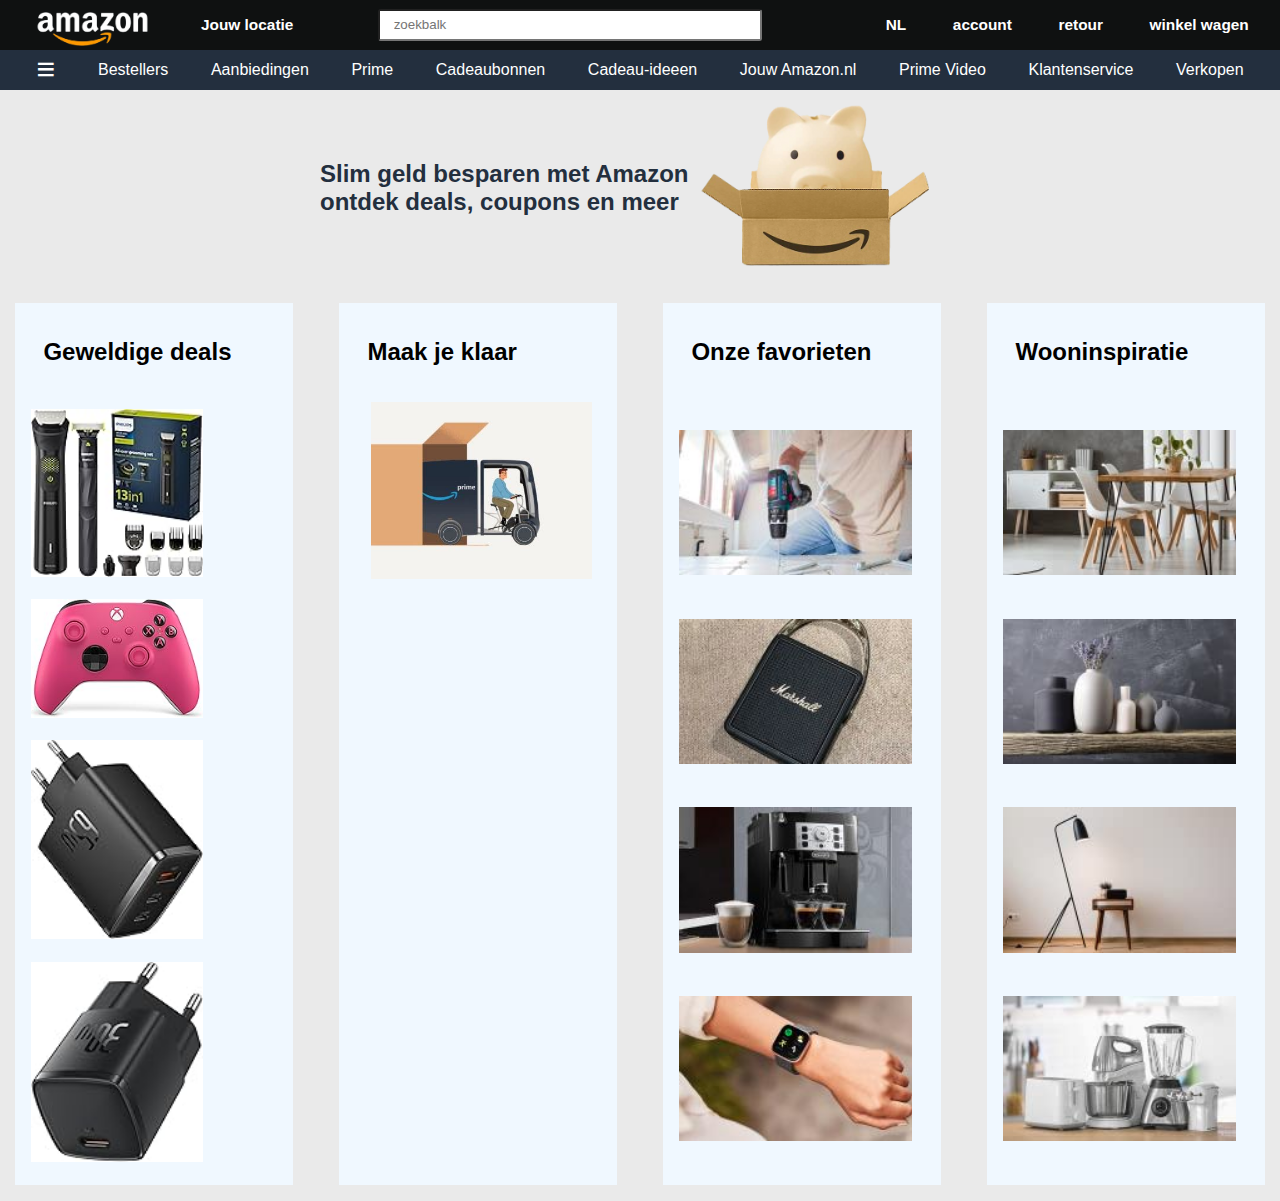
<file: index.html>
<!DOCTYPE html>
<html lang="NL">
  <head>
    <meta charset="UTF-8" />
    <meta name="viewport" content="width=device-width, initial-scale=1.0" />
    <title>Amazon</title>
	  <link href="styles/style.css" rel="stylesheet">
	  <link rel="icon" type="image/svg+xml" href="images/favicon.svg">
  </head>
  <body>
    <header>
      <nav>
        <img src="images/amazonLogo.png" alt="Amazon logo" title="Logo van Amazon" />
        <p>Jouw locatie</p>
        <input type="search" placeholder="zoekbalk" />
        <p>NL</p>
        <p>account</p>
        <p>retour</p>
        <p>winkel wagen</p>
      </nav>
      <nav>
        <p aria-label="Hamburger menu" id="menuIcon">≡</p>
        <a href="klantenService.html">Bestellers</a>
        <a href="klantenService.html">Aanbiedingen</a>
        <a href="klantenService.html">Prime</a>
        <a href="klantenService.html">Cadeaubonnen</a>
        <a href="klantenService.html">Cadeau-ideeen</a>
        <a href="klantenService.html">Jouw Amazon.nl</a>
        <a href="klantenService.html">Prime Video</a>
        <a href="klantenService.html">Klantenservice</a>
        <a href="klantenService.html">Verkopen</a>
      </nav>
      <ul>
        <li><b>Trending</b></li>
        <li>Bestellers</li>
        <li>Nieuwe uitgaven</li>
        <li>In de Lift</li>
        <li><b>Digitale content & apparaten</b></li>
        <li>Amazon Prime Video</li>
        <li>Echo en Alexa</li>
        <li>Huisbeveilinging & verbinding</li>
        <li>Fire TV</li>
        <li>Kindle-e-readers en -boeken</li>
        <li><b>Afdelingen</b></li>
        <li>Boeken</li>
        <li>Videogames, muziek, films en tv</li>
        <li>Elektronica en computers</li>
        <li>Smart Home</li>
      </ul>
    </header>
    <main>
      <article>
        <h2> Slim geld besparen met Amazon<br> ontdek deals, coupons en meer</h2>
        <img src="images/background.png" alt="Amazon coupons en kortingen"/>
      </article>
      <div>
        <section>
          <h2>Geweldige deals</h2>
          <img src="images/scheer.jpg" alt="Scheer apparaat"/>
          <img src="images/controller.jpg" alt="Controller"/>
          <img src="images/oplader1.jpg" alt="Multi oplader"/>
          <img src="images/oplader2.jpg" alt="Oplader"/>
        </section>
        <section>
          <h2>Maak je klaar</h2>
          <img src="images/truck.jpg" />
        </section>
        <section>
          <h2>Onze favorieten</h2>
          <img src="images/boor.jpg" alt="Klussen en gereedschap"/>
          <img src="images/speaker.jpg" alt="Bluetooth apparaten"/>
          <img src="images/koffie.jpg" alt="Koffiezetapparaten"/>
          <img src="images/watch.jpg" alt="Technologie"/>
        </section>
        <section>
          <h2>Wooninspiratie</h2>
          <img src="images/stoelen.jpg" alt="Meubels"/>
          <img src="images/vaas.jpg" alt="Woonaccessories"/>
          <img src="images/lamp.jpg" alt="Verlichting"/>
          <img src="images/blender.jpg" alt="Keukenapparaten"/>
        </section>
      </div>
    </main>
    <script defer src="scripts/script.js"></script>
  </body>
</html>
</file>
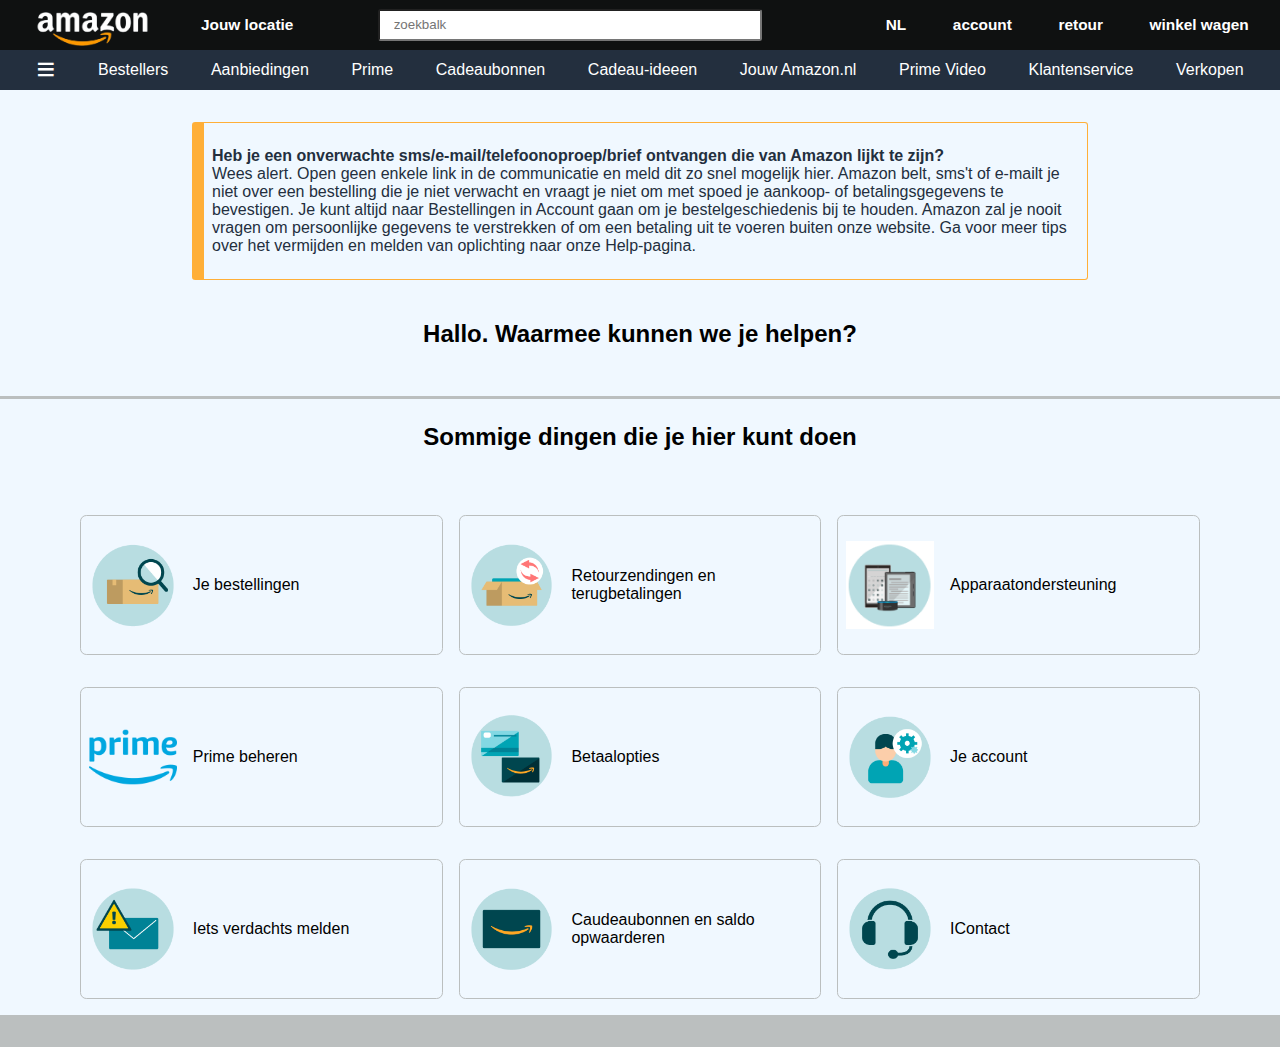
<file: klantenService.html>
<!DOCTYPE html>
<html lang="NL">
<head>
    <meta charset="UTF-8">
    <meta name="viewport" content="width=device-width, initial-scale=1.0">
    <title>Klantenservice</title>
    <link href="styles/style.css" rel="stylesheet">
	<link rel="icon" type="image/svg+xml" href="images/favicon.svg">
</head>
<body id="bodyPage2">
    <header>
        <nav>
            <img src="images/amazonLogo.png" alt="Amazon logo" />
            <p>Jouw locatie</p>
            <input type="search" placeholder="zoekbalk" />
            <p>NL</p>
            <p>account</p>
            <p>retour</p>
            <p>winkel wagen</p>
          </nav>
          <nav>
            <p aria-label="Hamburger menu" id="menuIcon">≡</p>
            <a href="index.html">Bestellers</a>
            <a href="index.html">Aanbiedingen</a>
            <a href="index.html">Prime</a>
            <a href="index.html">Cadeaubonnen</a>
            <a href="index.html">Cadeau-ideeen</a>
            <a href="index.html">Jouw Amazon.nl</a>
            <a href="index.html">Prime Video</a>
            <a href="index.html">Klantenservice</a>
            <a href="index.html">Verkopen</a>
          </nav>
        <ul>
            <li><b>Trending</b></li>
            <li>Bestellers</li>
            <li>Nieuwe uitgaven</li>
            <li>In de Lift</li>
            <li><b>Digitale content & apparaten</b></li>
            <li>Amazon Prime Video</li>
            <li>Echo en Alexa</li>
            <li>Huisbeveilinging & verbinding</li>
            <li>Fire TV</li>
            <li>Kindle-e-readers en -boeken</li>
            <li><b>Afdelingen</b></li>
            <li>Boeken</li>
            <li>Videogames, muziek, films en tv</li>
            <li>Elektronica en computers</li>
            <li>Smart Home</li>
        </ul>
    </header>
    <main>
        <div>
            <article>
              <p> <b>Heb je een onverwachte sms/e-mail/telefoonoproep/brief ontvangen die van Amazon lijkt te zijn?</b><br> Wees alert. Open geen enkele link in de communicatie en meld dit zo snel mogelijk hier. Amazon belt, sms't of e-mailt je niet over een bestelling die je niet verwacht en vraagt je niet om met spoed je aankoop- of betalingsgegevens te bevestigen. Je kunt altijd naar Bestellingen in Account gaan om je bestelgeschiedenis bij te houden. Amazon zal je nooit vragen om persoonlijke gegevens te verstrekken of om een betaling uit te voeren buiten onze website. Ga voor meer tips over het vermijden en melden van oplichting naar onze Help-pagina.
            </article>
            <h2>Hallo. Waarmee kunnen we je helpen?</h2>
        </div>
        <div>
            <h2>Sommige dingen die je hier kunt doen</h2>
            <section>
              <img src="images/iconOrder.png" alt="Pakket Traceren" />
              <p>Je bestellingen</p>
            </section>
            <section>
              <img src="images/iconReturn.png" alt="Bestellingen ruilen"/>
              <p>Retourzendingen en terugbetalingen</p>
            </section>
            <section>
              <img src="images/iconDevices.png" at="Hulp apparaat zoeken" />
              <p>Apparaatondersteuning</p>
            </section>
            <section>
              <img src="images/iconPrime.png" alt="Info over Prime"/>
              <p>Prime beheren</p>
            </section>
            <section>
              <img src="images/iconPayment.png" alt="Betaalmethodes toevoegen"/>
              <p>Betaalopties</p>
            </section>
            <section>
              <img src="images/iconAccount.png" alt="Beheer jouw account"/>
              <p>Je account</p>
            </section>
            <section>
              <img src="images/iconVerdachts.png" alt="Oplichting melden"/>
              <p>Iets verdachts melden</p>
            </section>
            <section>
              <img src="images/iconGiftCard.png" alt="Saldo bekijken"/>
              <p>Caudeaubonnen en saldo opwaarderen</p>
            </section>
            <section>
              <img src="images/iconContact.png" alt="Klantenservice contact"/>
              <p>IContact</p>
            </section>
          </div>
    </main>
    <script defer src="scripts/script.js"></script>
</body>
</file>
<file: styles/style.css>
/**************/
/* CSS REMEDY */
/**************/
*, *::after, *::before {
  box-sizing:border-box;  
}






/*********************/
/* CUSTOM PROPERTIES */
/*********************/
:root {
	/* startje */
	--color-text:#111;
    --color-text2:#ffffff;
	--color-background:#EAEAEA;
    --color-WS: #f0f8ff;
    --color-nav1: #0f1111;
    --color-nav2: #232f3e;
    --color-background2: #bbbfbf;
    --color-border: #ffaf38;
    --color-border2: #bbbfbf;
}

/* Chat GPT heeft kleuren gekozen */
@media (prefers-contrast: more) {
    :root {
        --color-text: #000000;
        --color-text2: #ffffff;
        --color-background: #ffffff; 
        --color-WS: #ffffff; 
        --color-nav1: #000000; 
        --color-nav2: #333333; 
        --color-background2: #ffffff; 
        --color-border: #ff0000;
        --color-border2: #000000; 
    }
}



/****************/
/* JOUW STYLING */
/****************/

body {
    margin: 0;
    padding: 0;
    background-color: var(--color-background);
}

/* ==header en nav== */
header {
width: 100%;
}


/* Amazon logo */

nav:first-of-type {
    display: flex;
    justify-content: space-evenly;
    flex-direction: row;
    color: var(--color-text2);
    background-color: var(--color-nav1);
    font-family: Arial,sans-serif;
    font-weight: bold;
    align-items: center;
    font-size: calc(.5vw + 1vh);
    gap: 1em;
}

header nav img{
    width: 8em;
    padding-top: 0.5em;
}

/* hamburger menu icoon */
nav:nth-of-type(2) p:first-of-type {
    font-size: 2em;
    color: var(--color-text2);
    width: 1em;
    text-align: center;
    cursor: pointer;
    }


/* hamburger menu */
ul {
    position: absolute;
    background-color: white;
    box-shadow: 2px 2px 5px var(--color-nav2);
    padding: 1em;
    visibility: hidden;
    font-family: Arial,sans-serif;
    overflow-y: auto;
    top: 4.5em;
}


li {
    list-style-type: none;
    margin: .8em;
    font-family: Arial, sans-serif;
}

/* zoekbalk */
input {
    background-color: #ffffff;
    color: grey;
    padding: .5em 1em .5em 1em;
    margin: 0 6% 0 3%;
    border-radius: .2em;
    width: 30%;
}

/* nav 2 */

nav:nth-of-type(2) {
    display: flex;
    justify-content: space-evenly;
    flex-direction: row;
    background-color: var(--color-nav2);
    font-family: Arial,sans-serif;
    width: 100%;
    height: 2.5em;
    align-items: center;
    overflow-y: hidden;
}

nav:nth-of-type(2):has(a) a {
    margin: .4em;
    cursor: pointer;
    border: none;
    color: var(--color-text2);
    text-decoration: none;
    height: fit-content;
}

nav:nth-of-type(2):has(a) a :hover{
    width: 2em;
}

/* ==Main== */

/* achtergrond */
article {
    display: flex;
    font-family: arial, sans-serif;
    align-items: center;
    width: 100%;
    height: auto;
    color: var(--color-nav2);
}

article h2 {
    margin-left: 25%;
}

main article img {
    width: 20%;
    height: auto;
}

/* producten */
div {
    display: grid;
    grid-template-columns:repeat(auto-fit, minmax(16em, 1fr));
    gap: 1em;
    margin-bottom: 2em;
}

section:has(h2) {
    background-color: rgb(240, 248, 255);
    width: 90%;
    height: 100%;
    font-family: Arial,sans-serif;
    display: grid; 
    grid-template-columns:repeat(auto-fit, minmax(8em, 1fr));
    margin: 1em;
    column-gap: 0.25em;
    row-gap: 1em;
    margin-left: auto;
    margin-right: auto;
    padding: 1em;
}

section h2 {
    display: grid;
    grid-column:1/-1;
    margin-left: .5em; 
}

section:has(h2) img {
    width: 95%;
    height: auto;
}

section:first-of-type:has(h2) img {
    width: 70%;
    height: auto;
}

section:has(h2):nth-of-type(2) {
    display: flex;
    flex-direction: column;
    height: 100%;
}

section:has(h2):nth-of-type(2) img {
    width: 90%;
    height: auto;
    margin-left: 1em;
}


/* ==Page 2== */


#bodyPage2 {
    background-color: var(--color-background2);
}

/* ==eerste div== */
#bodyPage2 div:first-of-type {
    background-color: var(--color-WS);
    width: 100%;
    height: 45%;
    justify-items: center;
    display: flex;
    flex-direction: column;
}

#bodyPage2 article {
    width: 70%;
    height: 50%;
    background-color: var(--color-WS);
    margin-left: 15%;
    margin-right: 15%;
    margin-top:2em;
    padding: .5em;
    border: .1em solid var(--color-border);
    border-left: .8em solid var(--color-border);
    border-radius: .2em;
}

#bodyPage2 h2 {
    width: 100%;
    text-align: center;
    margin-top: 1em;
    margin-bottom: 2em;
    font-family: arial, sans-serif;
}

/* ==Div 2== */

#bodyPage2 div:nth-of-type(2) {
    background-color: var(--color-WS);
    width: 100%;
    height: 60%;
    margin-top: -1.8em;
    padding-left: 5em;
    padding-right: 5em;
    display: grid;
    grid-template-columns:repeat( 3, 1fr);
    gap:1em; 
    grid-auto-flow:dense;
}

@media (max-width: 768px) {
    #bodyPage2 div:nth-of-type(2) {
        grid-template-columns: repeat(auto-fit, minmax(240px, 1fr));
    }
}

#bodyPage2 h2 {
    display: grid;
    grid-column: 1/-1;
}

#bodyPage2 section {
    min-height: 140px;
    width: 100%;
    height: auto;
    background-color: var(--color-WS);
    display:flex;
    justify-content: start;
    border: .1em solid var(--color-border2);
    border-radius: .4em;
    align-items: center;
    padding: .1em .1em .1em .5em;
    margin-bottom: 1em;
}

#bodyPage2 section img {
    width: 25%;
    height: auto;
    margin: 0 0 0 0;
}

#bodyPage2 section p {
    font-family: arial, sans-serif;
    font-size: 1em;
    margin-left: 1em;
    align-items: auto;
}
</file>
